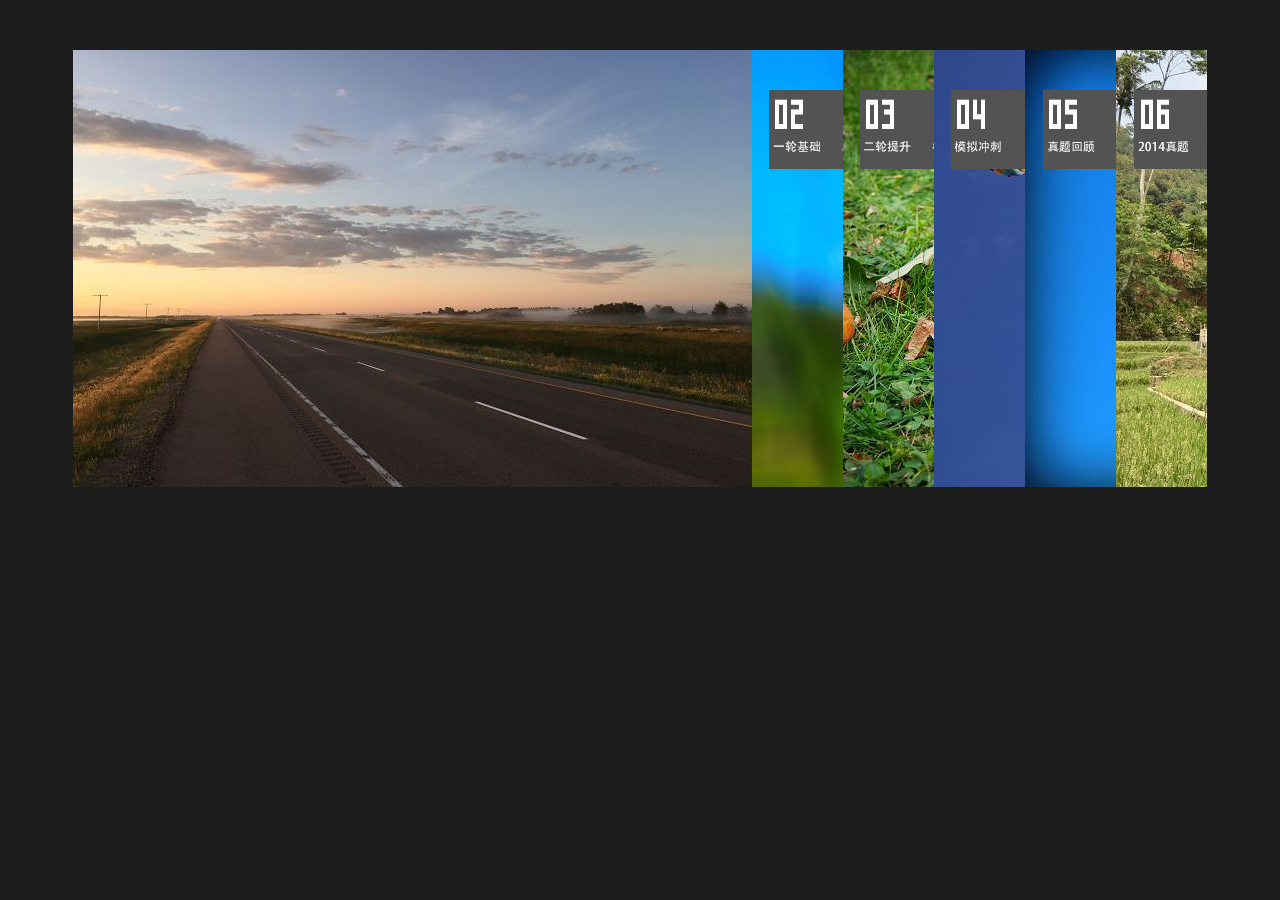
<file: 样式1/index.html>
<!doctype html>
<html>
<head>
<meta charset="utf-8">
<title>jQuery手风琴样式的自动循环图片播放器DEMO演示</title>

<link rel="stylesheet" href="css/style.css" />

<script type="text/javascript" src="js/jquery.min.js"></script>
<script type="text/javascript" src="js/script.js"></script>

</head>
<body>

<div class="wrap">
	<div class="pic1 pic">
		<div class="pic_num1 pic_num"></div>
	</div>
	<div class="pic2 pic">
		<div class="pic_num2 pic_num"></div>
	</div>
	<div class="pic3 pic">
		<div class="pic_num3 pic_num"></div>
	</div>
	<div class="pic4 pic">
		<div class="pic_num4 pic_num"></div>
	</div>
	<div class="pic5 pic">
		<div class="pic_num5 pic_num"></div>
	</div>
	<div class="pic6 pic">
		<div class="pic_num6 pic_num"></div>
	</div>
</div>

</body>
</html>
</file>
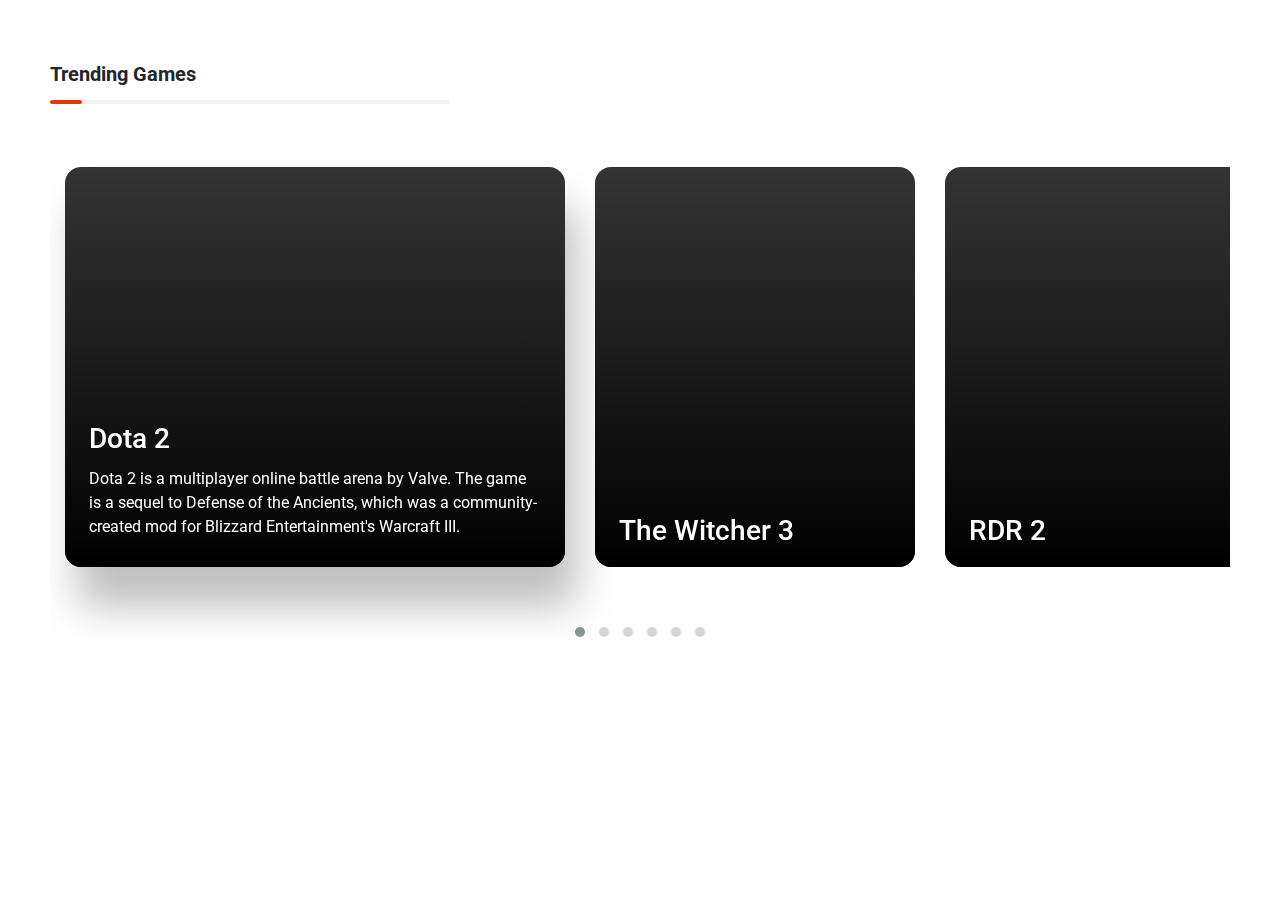
<file: 样式2/index.html>
<!DOCTYPE html>
<html lang="en" >
<head>
  <meta charset="UTF-8">
  <title>可无限水平滑动的JS画廊动画</title>
  <link rel='stylesheet' href='https://cdnjs.cloudflare.com/ajax/libs/twitter-bootstrap/4.5.0/css/bootstrap.min.css'>
<link rel='stylesheet' href='https://cdnjs.cloudflare.com/ajax/libs/OwlCarousel2/2.3.4/assets/owl.carousel.min.css'>
<link rel='stylesheet' href='https://cdnjs.cloudflare.com/ajax/libs/OwlCarousel2/2.3.4/assets/owl.theme.default.css'><link rel="stylesheet" href="./style.css">

</head>
<body>
<!-- partial:index.partial.html -->
<section class="game-section">
  <h2 class="line-title">trending games</h2>
  <div class="owl-carousel custom-carousel owl-theme">
    <div class="item active" style="background-image: url(https://www.yudiz.com/codepen/expandable-animated-card-slider/dota-2.jpg);">
      <div class="item-desc">
        <h3>Dota 2</h3>
        <p>Dota 2 is a multiplayer online battle arena by Valve. The game is a sequel to Defense of the
          Ancients, which was a community-created mod for Blizzard Entertainment's Warcraft III.</p>
      </div>
    </div>
    <div class="item" style="background-image: url(https://www.yudiz.com/codepen/expandable-animated-card-slider/winter-3.jpg);">
      <div class="item-desc">
        <h3>The Witcher 3</h3>
        <p>The Witcher 3 is a multiplayer online battle arena by Valve. The game is a sequel to Defense
          of the Ancients, which was a community-created mod for Blizzard Entertainment's Warcraft III.</p>
      </div>
    </div>
    <div class="item" style="background-image: url(https://www.yudiz.com/codepen/expandable-animated-card-slider/rdr-2.jpg);">
      <div class="item-desc">
        <h3>RDR 2</h3>
        <p>RDR 2 is a multiplayer online battle arena by Valve. The game is a sequel to Defense of the
          Ancients, which was a community-created mod for Blizzard Entertainment's Warcraft III.</p>
      </div>
    </div>
    <div class="item" style="background-image: url(https://www.yudiz.com/codepen/expandable-animated-card-slider/pubg.jpg);">
      <div class="item-desc">
        <h3>PUBG Mobile</h3>
        <p>PUBG 2 is a multiplayer online battle arena by Valve. The game is a sequel to Defense of the
          Ancients, which was a community-created mod for Blizzard Entertainment's Warcraft III.</p>
      </div>
    </div>
    <div class="item" style="background-image: url(https://www.yudiz.com/codepen/expandable-animated-card-slider/fortnite.jpg);">
      <div class="item-desc">
        <h3>Fortnite</h3>
        <p>Battle royale where 100 players fight to be the last person standing. which was a community-created mod
          for Blizzard Entertainment's Warcraft III.</p>
      </div>
    </div>
    <div class="item" style="background-image: url(https://www.yudiz.com/codepen/expandable-animated-card-slider/far-cry-5.jpg);">
      <div class="item-desc">
        <h3>Far Cry 5</h3>
        <p>Far Cry 5 is a 2018 first-person shooter game developed by Ubisoft.
          which was a community-created mod for Blizzard Entertainment's Warcraft III.</p>
      </div>
    </div>
  </div>
  </div>
</section>
<!-- partial -->
  <script src='https://cdnjs.cloudflare.com/ajax/libs/jquery/3.5.1/jquery.min.js'></script>
<script src='https://cdnjs.cloudflare.com/ajax/libs/OwlCarousel2/2.3.4/owl.carousel.min.js'></script><script  src="./script.js"></script>

</body>
</html>
</file>
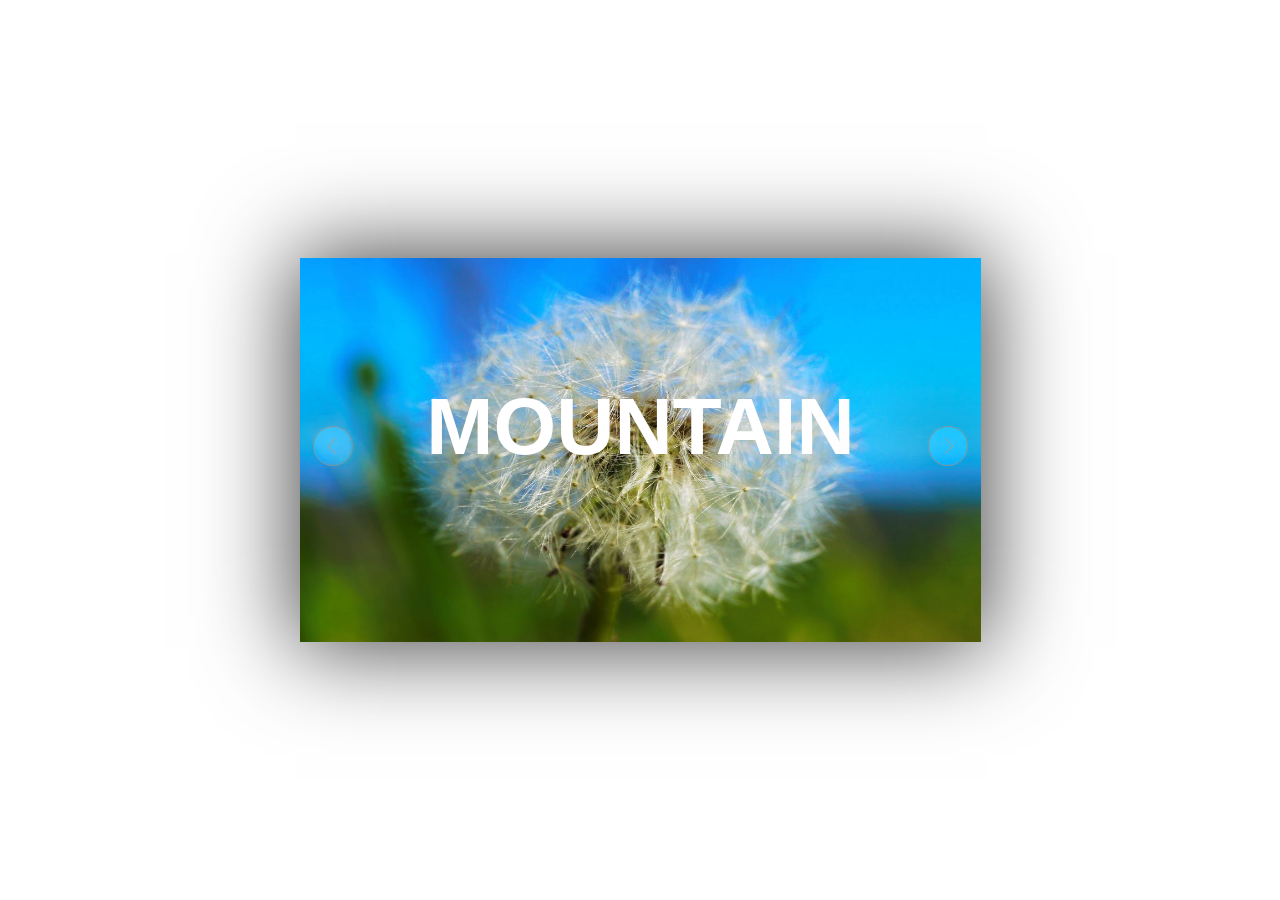
<file: 样式6/index.html>
﻿<!doctype html>
<html>
<head>
<meta charset="utf-8">
<title>HTML5 SVG实现的波浪切换图片动画</title>

<style>
* {
  margin: 0;
  padding: 0;
  box-sizing: border-box;
}

.parent {
  width: 681px;
  height: 384px;
  top: 0;
  bottom: 0;
  left: 0;
  right: 0;
  margin: auto auto;
  overflow: hidden;
  position: absolute;
  -webkit-box-shadow: 0 0 88px 5px rgba(0, 0, 0, 0.75);
  -moz-box-shadow: 0 0 88px 5px rgba(0, 0, 0, 0.75);
  box-shadow: 0 0 88px 5px rgba(0, 0, 0, 0.75);
}

svg {
  position: absolute;
  z-index: 1;
  width: 681px;
  height: 384px;
}

button {
  position: absolute;
  z-index: 50;
  width: 40px;
  overflow: hidden;
  height: 40px;
  border: none;
  border-radius: 50%;
  background: #fff;
  cursor: pointer;
  -webkit-box-shadow: 0 0 88px 5px rgba(0, 0, 0, 0.75);
  -moz-box-shadow: 0 0 88px 5px rgba(0, 0, 0, 0.75);
  box-shadow: 0 0 88px 5px rgba(0, 0, 0, 0.75);
}
button:focus {
  outline-width: 0;
}

circle {
  stroke: #fff;
  fill: none;
  transition: 0.3s;
}

#svg1 circle {
  transition-timing-function: linear;
}

#svg2 circle {
  transition-timing-function: linear;
}

#Capa_1 {
  position: absolute;
  width: 16px;
  height: 16px;
  transform: translate(-7px, -8px);
}

#Capa_2 {
  position: absolute;
  width: 16px;
  height: 16px;
  transform: translate(-9px, -8px);
}

.right {
  margin-left: 628px;
  margin-top: 168px;
  border: 1px solid #849494;
  background-color: transparent;
  transition: .5s;
}
.right:hover {
  background-color: #fff;
}

.left {
  margin-left: 0.5%;
  margin-top: 6.17%;
  border: 1px solid #849494;
  background-color: transparent;
  transition: .5s;
}
.left:hover {
  background-color: #fff;
}

.circle1 {
  transition-delay: 0.05s;
}

.circle2 {
  transition-delay: 0.1s;
}

.circle3 {
  transition-delay: 0.15s;
}

.circle4 {
  transition-delay: 0.2s;
}

.circle5 {
  transition-delay: 0.25s;
}

.circle6 {
  transition-delay: 0.3s;
}

.circle7 {
  transition-delay: 0.35s;
}

.circle8 {
  transition-delay: 0.4s;
}

.circle9 {
  transition-delay: 0.45s;
}

.circle10 {
  transition-delay: 0.05s;
}

.circle11 {
  transition-delay: 0.1s;
}

.circle12 {
  transition-delay: 0.15s;
}

.circle13 {
  transition-delay: 0.2s;
}

.circle14 {
  transition-delay: 0.25s;
}

.circle15 {
  transition-delay: 0.3s;
}

.circle16 {
  transition-delay: 0.35s;
}

.circle17 {
  transition-delay: 0.4s;
}

.circle18 {
  transition-delay: 0.45s;
}

.slide1 {
  background-image: url("img/1.jpg");
}

.slide2 {
  background-image: url("img/2.jpg");
}

.slide3 {
  background-image: url("img/3.jpg");
}

.slide4 {
  background-image: url("img/4.jpg");
}

.slider {
  position: absolute;
  width: 400%;
  height: 100%;
  background: #000;
  display: inline-flex;
  overflow: hidden;
}

.slide1,
.slide2,
.slide3,
.slide4 {
  position: absolute;
  background-position: center;
  background-size: cover;
  color: #fff;
  font-size: 62px;
  padding-top: 138px;
  font-weight: 800;
  font-family: 'Heebo', sans-serif;
  text-align: center;
  width: 25%;
  height: 100%;
  z-index: 10;
  transition: 1.4s;
}

.tran {
  transform: scale(1.3);
}

.up1 {
  z-index: 20;
}

.up2 {
  z-index: 40;
}

.steap {
  stroke-width: 0;
}

.streak {
  stroke-width: 82px;
}

@media (max-width: 700px) {
  .parent {
    margin-left: 1%;
  }
}
</style>
</head>
<body>
<div class='parent'>
    <div class='slider'>
        <button type="button" id='right' class='right' name="button">

       <svg version="1.1" id="Capa_1" width='40px' height='40px ' xmlns="http://www.w3.org/2000/svg" xmlns:xlink="http://www.w3.org/1999/xlink" x="0px" y="0px"
         viewBox="0 0 477.175 477.175" style="enable-background:new 0 0 477.175 477.175;" xml:space="preserve">
       <g>
        <path style='fill: #9d9d9d;' d="M360.731,229.075l-225.1-225.1c-5.3-5.3-13.8-5.3-19.1,0s-5.3,13.8,0,19.1l215.5,215.5l-215.5,215.5
          c-5.3,5.3-5.3,13.8,0,19.1c2.6,2.6,6.1,4,9.5,4c3.4,0,6.9-1.3,9.5-4l225.1-225.1C365.931,242.875,365.931,234.275,360.731,229.075z
          ">
       </g>

       </svg>

       </button>
        <button type="button" id='left' class='left' name="button">
       <svg version="1.1" id="Capa_2" xmlns="http://www.w3.org/2000/svg" xmlns:xlink="http://www.w3.org/1999/xlink" x="0px" y="0px"
         viewBox="0 0 477.175 477.175" style="enable-background:new 0 0 477.175 477.175;" xml:space="preserve">
       <g>
        <path style='fill: #9d9d9d;' d="M145.188,238.575l215.5-215.5c5.3-5.3,5.3-13.8,0-19.1s-13.8-5.3-19.1,0l-225.1,225.1c-5.3,5.3-5.3,13.8,0,19.1l225.1,225
          c2.6,2.6,6.1,4,9.5,4s6.9-1.3,9.5-4c5.3-5.3,5.3-13.8,0-19.1L145.188,238.575z">
       </g>
       </svg>
       </button>
        <svg id='svg2' class='up2' xmlns="http://www.w3.org/2000/svg" xmlns:xlink="http://www.w3.org/1999/xlink">
      <circle id='circle1' class='circle1 steap' cx="34px" cy="49%" r="20"  />
      <circle id='circle2' class='circle2 steap' cx="34px" cy="49%" r="100"  />
      <circle id='circle3' class='circle3 steap' cx="34px" cy="49%" r="180"  />
      <circle id='circle4' class='circle4 steap' cx="34px" cy="49%" r="260"  />
      <circle id='circle5' class='circle5 steap' cx="34px" cy="49%" r="340"  />
      <circle id='circle6' class='circle6 steap' cx="34px" cy="49%" r="420"  />
      <circle id='circle7' class='circle7 steap' cx="34px" cy="49%" r="500"  />
      <circle id='circle8' class='circle8 steap' cx="34px" cy="49%" r="580"  />
      <circle id='circle9' class='circle9 steap' cx="34px" cy="49%" r="660"  />
    </svg>
        <svg id='svg1' class='up2' xmlns="http://www.w3.org/2000/svg" xmlns:xlink="http://www.w3.org/1999/xlink">
      <circle id='circle10' class='circle10 steap' cx="648px" cy="49%" r="20"  />
      <circle id='circle11' class='circle11 steap' cx="648px" cy="49%" r="100"  />
      <circle id='circle12' class='circle12 steap' cx="648px" cy="49%" r="180"  />
      <circle id='circle13' class='circle13 steap' cx="648px" cy="49%" r="260"  />
      <circle id='circle14' class='circle14 steap' cx="648px" cy="49%" r="340"  />
      <circle id='circle15' class='circle15 steap' cx="648px" cy="49%" r="420"  />
      <circle id='circle16' class='circle16 steap' cx="648px" cy="49%" r="500"  />
      <circle id='circle17' class='circle17 steap' cx="648px" cy="49%" r="580"  />
      <circle id='circle18' class='circle18 steap' cx="648px" cy="49%" r="660"  />
    </svg>
        <div id='slide1' class='slide1 up1'>MOUNTAIN</div>
        <div id='slide2' class='slide2'>BEACH</div>
        <div id='slide3' class='slide3'>FOREST</div>
        <div id='slide4' class='slide4'>DESERT</div>
    </div>
</div><script>
  var curpage = 1;
  var sliding = false;
  var click = true;
  var left = document.getElementById('left');
  var right = document.getElementById('right');
  var pagePrefix = 'slide';
  var pageShift = 500;
  var transitionPrefix = 'circle';
  var svg = true;

  function leftSlide() {
    if (click) {
      if (curpage == 1) curpage = 5;
        console.log('woek');
        sliding = true;
        curpage--;
        svg = true;
        click = false;
        for(k=1;k<=4;k++){
          var a1 = document.getElementById(pagePrefix + k);
          a1.className += ' tran';
        }
        setTimeout(()=>{
          move();
        },200);
        setTimeout(()=>{
          for(k=1;k<=4;k++){
            var a1 = document.getElementById(pagePrefix + k);
            a1.classList.remove('tran');
          };
        },1400);
      }
  }


   function rightSlide() {
    if (click) {
      if (curpage == 4) curpage = 0;
      console.log('woek');
      sliding = true;
      curpage++;
      svg = false;
      click = false;
      for(k=1;k<=4;k++){
        var a1 = document.getElementById(pagePrefix + k);
        a1.className += ' tran';
      }
      setTimeout(()=>{
        move();
      },200);
      setTimeout(()=>{
        for(k=1;k<=4;k++){
          var a1 = document.getElementById(pagePrefix + k);
          a1.classList.remove('tran');
        };
      },1400);
    }
  }


  function move() {
    if (sliding) {
      sliding = false;
      if (svg) {
        for (j = 1; j <= 9; j++) {
          var c = document.getElementById(transitionPrefix + j);
          c.classList.remove("steap");
          c.setAttribute("class", (transitionPrefix + j) + " streak")
          console.log('streak');
        }
      } else {
        for (j = 10; j <= 18; j++) {
          var c = document.getElementById(transitionPrefix + j);
          c.classList.remove("steap");
          c.setAttribute("class", (transitionPrefix + j) + " streak")
          console.log('streak');
        }
      }

      // for(k=1;k<=4;k++){
      //   var a1 = document.getElementById(pagePrefix + k);
      //   a1.className += ' tran';
      // }

      setTimeout(() => {
        for (i = 1; i <= 4; i++) {
          if (i == curpage) {
            var a = document.getElementById(pagePrefix + i);
            a.className += ' up1';
          } else {
            var b = document.getElementById(pagePrefix + i);
            b.classList.remove("up1");
          }
        };
        sliding = true;
      }, 600);
      setTimeout(() => {
        click = true;
      }, 1700);



      setTimeout(() => {
        if (svg) {
          for (j = 1; j <= 9; j++) {
            var c = document.getElementById(transitionPrefix + j);
            c.classList.remove("streak");
            c.setAttribute("class", (transitionPrefix + j) + " steap");
          }
        } else {
          for (j = 10; j <= 18; j++) {
            var c = document.getElementById(transitionPrefix + j);
            c.classList.remove("streak");
            c.setAttribute("class", (transitionPrefix + j) + " steap");
          }
          sliding = true;
        }
      }, 850);
      setTimeout(() => {
        click = true;
      }, 1700);
    }

  }

  left.onmousedown=()=>{
    leftSlide();
  }

  right.onmousedown=()=>{
    rightSlide();
  }

  document.onkeydown=(e)=>{
    if(e.keyCode==37){
      leftSlide();

    }
    else if (e.keyCode==39) {
      rightSlide();

    }
  }

	//for codepen header
	setTimeout(()=>{
		      rightSlide();

	},500)

</script>

</body>
</html>
</file>
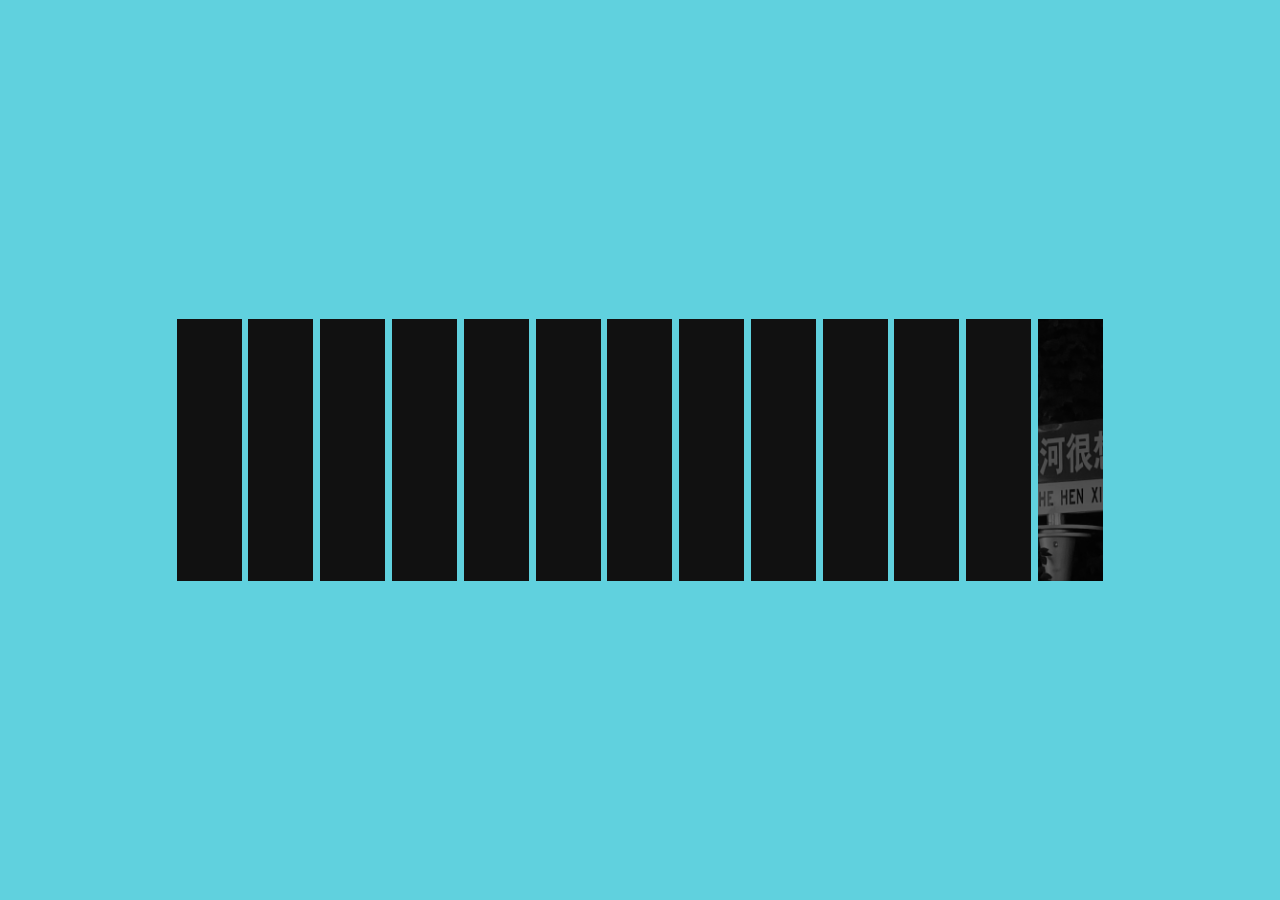
<file: 相册图片的放大效果/html/index.html>
<!DOCTYPE html>
<html lang="en">
<head>
    <meta charset="UTF-8">
    <meta name="viewport" content="width=device-width, initial-scale=1.0">
    <title>相册图片的放大效果</title>
    <link rel="stylesheet" href="../css/index.css">
</head>
<body>
    <div class="wrapper">
        <div class="items">
          <div class="item" tabindex="0" style="background-image: url(https://k.sinaimg.cn/n/sinakd20115/41/w1024h2217/20240406/fa61-836c1e3fe0a39fa9b841b05a6479add9.jpg/w700d1q75cms.jpg)"></div>
          <div class="item" tabindex="0" style="background-image: url(https://img2.baidu.com/it/u=2662780423,1848319877&fm=253&fmt=auto&app=138&f=JPEG?w=500&h=889)"></div>
          <div class="item" tabindex="0" style="background-image: url(https://img1.baidu.com/it/u=1822040938,662611863&fm=253&fmt=auto&app=138&f=JPEG?w=800&h=1201)"></div>
          <div class="item" tabindex="0" style="background-image: url(https://img2.baidu.com/it/u=2662780423,1848319877&fm=253&fmt=auto&app=138&f=JPEG?w=500&h=889)"></div>
          <div class="item" tabindex="0" style="background-image: url(https://n.sinaimg.cn/sinakd20106/600/w1920h1080/20220910/d7b4-bd6c39bbca438f203dbb07f13d709e74.jpg)"></div>
          <div class="item" tabindex="0" style="background-image: url(https://img2.baidu.com/it/u=2662780423,1848319877&fm=253&fmt=auto&app=138&f=JPEG?w=500&h=889)"></div>
          <div class="item" tabindex="0" style="background-image: url(https://img1.baidu.com/it/u=167112264,2214778306&fm=253&fmt=auto&app=120&f=JPEG?w=1067&h=800)"></div>
          <div class="item" tabindex="0" style="background-image: url(https://p2.itc.cn/q_70/images03/20210208/eedbb0ea63d041adb1a94f0bbc721f94.jpeg)"></div>
          <div class="item" tabindex="0" style="background-image: url(https://pic3.zhimg.com/50/v2-7fce7f53fd8dc4d5c87a333d1da15bf6_hd.jpg)"></div>
          <div class="item" tabindex="0" style="background-image: url(https://img0.baidu.com/it/u=1751786893,3026131290&fm=253&fmt=auto&app=138&f=JPEG?w=800&h=1200)"></div>
          <div class="item" tabindex="0" style="background-image: url(https://pic1.zhimg.com/v2-fbe957fcc055e34ebc949ef3fdb560ee_r.jpg?source=1940ef5c)"></div>
          <div class="item" tabindex="0" style="background-image: url(https://n.sinaimg.cn/sinacn21/500/w1200h900/20180324/0325-fysnevm7150027.jpg)"></div>
          <div class="item" tabindex="0" style="background-image: url(../img/路牌.jpg)"></div>
        </div>          
    </div>
</body>
</html>
</file>
<file: 样式1/css/style.css>
@charset "utf-8";
*{padding:0;margin:0;}
li{list-style:none;}
body{
	margin: 10px;
	background-color: #1D1D1D;
}

/* wrap */
.wrap{margin:50px auto;width:1134px;height:437px;position:relative;overflow:hidden;}
.pic{width:679px;height:437px;cursor:pointer;}
.pic1{background:url('../images/t1.jpg');position:absolute;top:0;left:0;z-index:1;}
.pic_num1{width:74px;height:79px;position:absolute;top:40px;left:17px;background:url('../images/pic_num.jpg');background-position:0 0;display:none;}
.pic2{background:url('../images/t2.jpg');position:absolute;top:0;left:679px;z-index:3;}
.pic_num2{width:74px;height:79px;position:absolute;top:40px;left:17px;background:url('../images/pic_num.jpg');background-position:-69px 0;}
.pic3{background:url('../images/t3.jpg');position:absolute;top:0;left:770px;z-index:5;}
.pic_num3{width:74px;height:79px;position:absolute;top:40px;left:17px;background:url('../images/pic_num.jpg');background-position:-138px 0;}
.pic4{background:url('../images/t4.jpg');position:absolute;top:0;left:861px;z-index:7;}
.pic_num4{width:74px;height:79px;position:absolute;top:40px;left:17px;background:url('../images/pic_num.jpg');background-position:-207px 0;}
.pic5{background:url('../images/t5.jpg');position:absolute;top:0;left:952px;z-index:9;}
.pic_num5{width:73px;height:79px;position:absolute;top:40px;left:18px;background:url('../images/pic_num.jpg');background-position:-276px 0;}
.pic6{background:url('../images/t6.jpg');position:absolute;top:0;left:1043px;z-index:11;}
.pic_num6{width:73px;height:79px;position:absolute;top:40px;left:18px;background:url('../images/pic_num.jpg');background-position:-345px 0;}
</file>
<file: 样式2/style.css>
@charset "utf-8";

/******* Fonts Import Start **********/
@import url("https://fonts.googleapis.com/css2?family=Roboto:wght@400;700&display=swap");
/********* Fonts Face CSS End **********/

/******* Common Element CSS Start ******/
* {
  margin: 0px;
  padding: 0px;
}
body {
  font-family: "Roboto", sans-serif;
  font-size: 16px;
}
.clear {
  clear: both;
}
img {
  max-width: 100%;
  border: 0px;
}
ul,
ol {
  list-style: none;
}
a {
  text-decoration: none;
  color: inherit;
  outline: none;
  transition: all 0.4s ease-in-out;
  -webkit-transition: all 0.4s ease-in-out;
}
a:focus,
a:active,
a:visited,
a:hover {
  text-decoration: none;
  outline: none;
}
a:hover {
  color: #e73700;
}
h2 {
  margin-bottom: 48px;
  padding-bottom: 16px;
  font-size: 20px;
  line-height: 28px;
  font-weight: 700;
  position: relative;
  text-transform: capitalize;
}
h3 {
  margin: 0 0 10px;
  font-size: 28px;
  line-height: 36px;
}
button {
  outline: none !important;
}
/******* Common Element CSS End *********/

/* -------- title style ------- */
.line-title {
  position: relative;
  width: 400px;
}
.line-title::before,
.line-title::after {
  content: "";
  position: absolute;
  bottom: 0;
  left: 0;
  height: 4px;
  border-radius: 2px;
}
.line-title::before {
  width: 100%;
  background: #f2f2f2;
}
.line-title::after {
  width: 32px;
  background: #e73700;
}

/******* Middle section CSS Start ******/
/* -------- Landing page ------- */
.game-section {
  padding: 60px 50px;
}
.game-section .owl-stage {
  margin: 15px 0;
  display: flex;
  display: -webkit-flex;
}
.game-section .item {
  margin: 0 15px 60px;
  width: 320px;
  height: 400px;
  display: flex;
  display: -webkit-flex;
  align-items: flex-end;
  -webkit-align-items: flex-end;
  background: #343434 no-repeat center center / cover;
  border-radius: 16px;
  overflow: hidden;
  position: relative;
  transition: all 0.4s ease-in-out;
  -webkit-transition: all 0.4s ease-in-out;
  cursor: pointer;
}
.game-section .item.active {
  width: 500px;
  box-shadow: 12px 40px 40px rgba(0, 0, 0, 0.25);
  -webkit-box-shadow: 12px 40px 40px rgba(0, 0, 0, 0.25);
}
.game-section .item:after {
  content: "";
  display: block;
  position: absolute;
  height: 100%;
  width: 100%;
  left: 0;
  top: 0;
  background-image: linear-gradient(rgba(0, 0, 0, 0), rgba(0, 0, 0, 1));
}
.game-section .item-desc {
  padding: 0 24px 12px;
  color: #fff;
  position: relative;
  z-index: 1;
  overflow: hidden;
  transform: translateY(calc(100% - 54px));
  -webkit-transform: translateY(calc(100% - 54px));
  transition: all 0.4s ease-in-out;
  -webkit-transition: all 0.4s ease-in-out;
}
.game-section .item.active .item-desc {
  transform: none;
  -webkit-transform: none;
}
.game-section .item-desc p {
  opacity: 0;
  -webkit-transform: translateY(32px);
  transform: translateY(32px);
  transition: all 0.4s ease-in-out 0.2s;
  -webkit-transition: all 0.4s ease-in-out 0.2s;
}
.game-section .item.active .item-desc p {
  opacity: 1;
  -webkit-transform: translateY(0);
  transform: translateY(0);
}
.game-section .owl-theme.custom-carousel .owl-dots {
  margin-top: -20px;
  position: relative;
  z-index: 5;
}
/******** Middle section CSS End *******/

/***** responsive css Start ******/

@media (min-width: 992px) and (max-width: 1199px) {
  h2 {
    margin-bottom: 32px;
  }
  h3 {
    margin: 0 0 8px;
    font-size: 24px;
    line-height: 32px;
  }

  /* -------- Landing page ------- */
  .game-section {
    padding: 50px 30px;
  }
  .game-section .item {
    margin: 0 12px 60px;
    width: 260px;
    height: 360px;
  }
  .game-section .item.active {
    width: 400px;
  }
  .game-section .item-desc {
    transform: translateY(calc(100% - 46px));
    -webkit-transform: translateY(calc(100% - 46px));
  }
}

@media (min-width: 768px) and (max-width: 991px) {
  h2 {
    margin-bottom: 32px;
  }
  h3 {
    margin: 0 0 8px;
    font-size: 24px;
    line-height: 32px;
  }
  .line-title {
    width: 330px;
  }

  /* -------- Landing page ------- */
  .game-section {
    padding: 50px 30px 40px;
  }
  .game-section .item {
    margin: 0 12px 60px;
    width: 240px;
    height: 330px;
  }
  .game-section .item.active {
    width: 360px;
  }
  .game-section .item-desc {
    transform: translateY(calc(100% - 42px));
    -webkit-transform: translateY(calc(100% - 42px));
  }
}

@media (max-width: 767px) {
  body {
    font-size: 14px;
  }
  h2 {
    margin-bottom: 20px;
  }
  h3 {
    margin: 0 0 8px;
    font-size: 19px;
    line-height: 24px;
  }
  .line-title {
    width: 250px;
  }

  /* -------- Landing page ------- */
  .game-section {
    padding: 30px 15px 20px;
  }
  .game-section .item {
    margin: 0 10px 40px;
    width: 200px;
    height: 280px;
  }
  .game-section .item.active {
    width: 270px;
    box-shadow: 6px 10px 10px rgba(0, 0, 0, 0.25);
    -webkit-box-shadow: 6px 10px 10px rgba(0, 0, 0, 0.25);
  }
  .game-section .item-desc {
    padding: 0 14px 5px;
    transform: translateY(calc(100% - 42px));
    -webkit-transform: translateY(calc(100% - 42px));
  }
}
</file>
<file: 相册图片的放大效果/css/index.css>
* {
    margin: 0;
    padding: 0;
    box-sizing: border-box;
}
:root{
    --index: calc(1vw + 1vh);
    --transition: cubic-bezier(.1, .7, 0, 1);
}
body{
    background-color: #60d1de;
}

.wrapper{
    display: flex;
    align-items: center;
    justify-content: center;
    height: 100vh;
}

.items{
    display: flex;/*将元素设置为Flexbox容器*/
    gap: 0.4rem;
    /*定义了Flexbox容器中项目之间的间距。间距被设置为0.4rem（rem是一个相对单位，相对于根元素的字体大小）。这意味着项目之间的间距将是0.4倍根元素的字体大小。*/
    perspective: calc(var(--index) * 35);
    /*透视效果，它会影响元素的3D变换效果。perspective属性的值越大，透视效果越明显。透视值是通过计算变量--index乘以35得到的。*/
}
.item{
    width: calc(var(--index) * 3);
    height: calc(var(--index) * 12);
    background-color: #222;
    background-size: cover;/*设置了背景图像的尺寸。cover值表示背景图像会被放大或缩小以填充整个元素，同时保持其原始比例。*/
    background-position: center;/*设置了背景图像的位置。center值表示背景图像会居中显示在元素内部。*/
    cursor: pointer;
    filter: grayscale(1) brightness(.5);
    /*元素的滤镜效果。grayscale(1)表示将图像转换为灰度图像，brightness(.5)表示降低图像的亮度。这两个滤镜效果一起使用可以产生一种暗调的效果。*/
    transition: transform 1.25s var(--transition), filter 3s var(--transition), width 1.25s var(--transition);
    will-change: transform, filter, rotateY, width;/*(变换、滤镜、旋转Y轴和宽度)告诉浏览器哪些属性可能会发生变化，以便浏览器提前进行优化*/
}

.item::before, .item::after{
    content: '';
    position: absolute;
    height: 100%;
    width: 20px;
    right: calc(var(--index) * -1);
}
.item::after{
    left: calc(var(--index) * -1);
}

.items .item:hover{
    filter: inherit;
    transform: translateZ(calc(var(--index) * 10));
}
/*Right*/
.items .item:hover + *{
    filter: inherit;
    transform: translateZ(calc(var(--index) * 8.5)) rotateY(35deg);
    z-index: -1;
}

.items .item:hover + * + *{
    filter: inherit;
    transform: translateZ(calc(var(--index) * 5.6)) rotateY(40deg);
    z-index: -2;
}

.items .item:hover + * + * + *{
    filter: inherit;
    transform: translateZ(calc(var(--index) * 2.5)) rotateY(30deg);
    z-index: -3;
}
.items .item:hover + * + * + * + *{
    filter: inherit;
    transform: translateZ(calc(var(--index) * .6)) rotateY(15deg);
    z-index: -4;
}

/*Left*/
.items .item:has( + :hover){
   filter: inherit;
    transform: translateZ(calc(var(--index) * 8.5)) rotateY(-35deg);
}
.items .item:has( + * + :hover){
    filter: inherit;
    transform: translateZ(calc(var(--index) * 5.6)) rotateY(-40deg);
}
.items .item:has( + * + * + :hover){
   filter: inherit;
    transform: translateZ(calc(var(--index) * 2.5)) rotateY(-30deg);
}
.items .item:has( + * + * + * + :hover){
    filter: inherit;
    transform: translateZ(calc(var(--index) * .6)) rotateY(-15deg);
}
.items .item:active, .items .item:focus {
    width: 28vw;
    filter: inherit;
    z-index: 100;
    transform: translateZ(calc(var(--index) * 10));
    margin: 0 .45vw;
}
</file>
